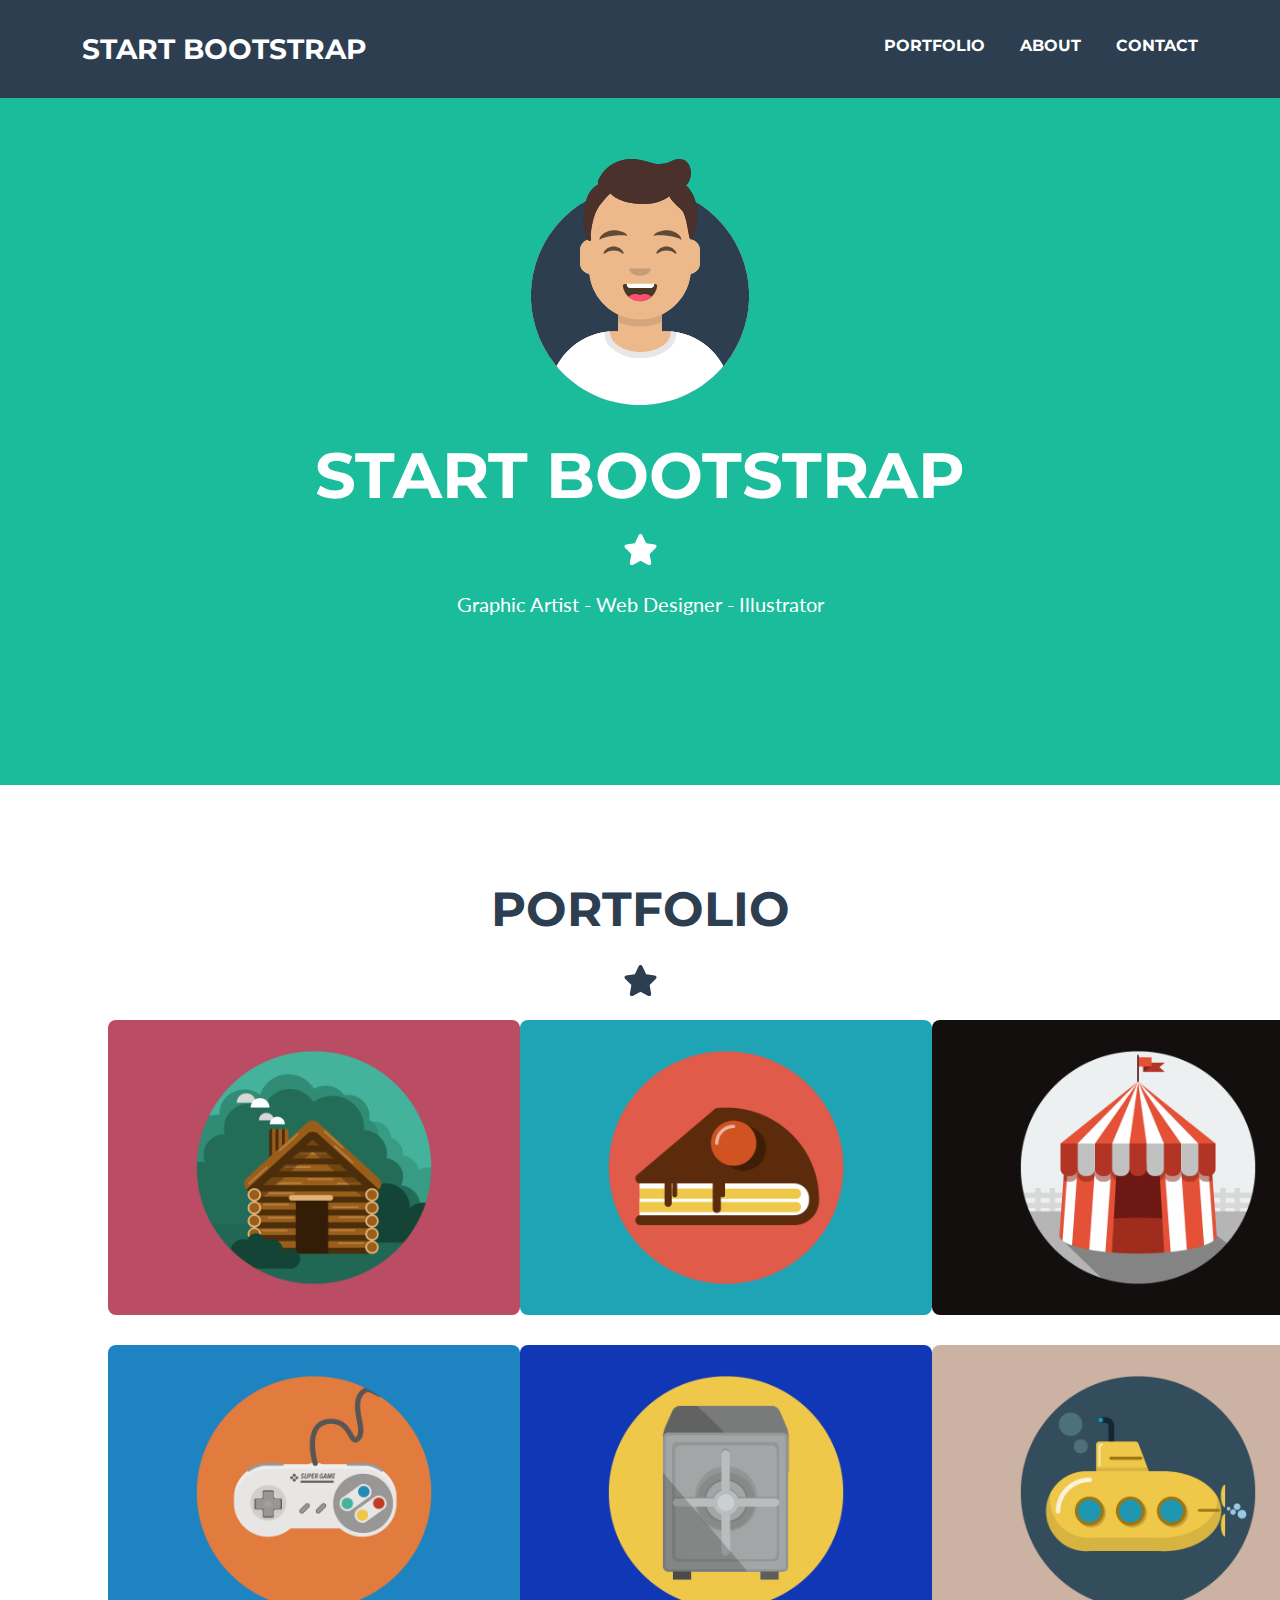
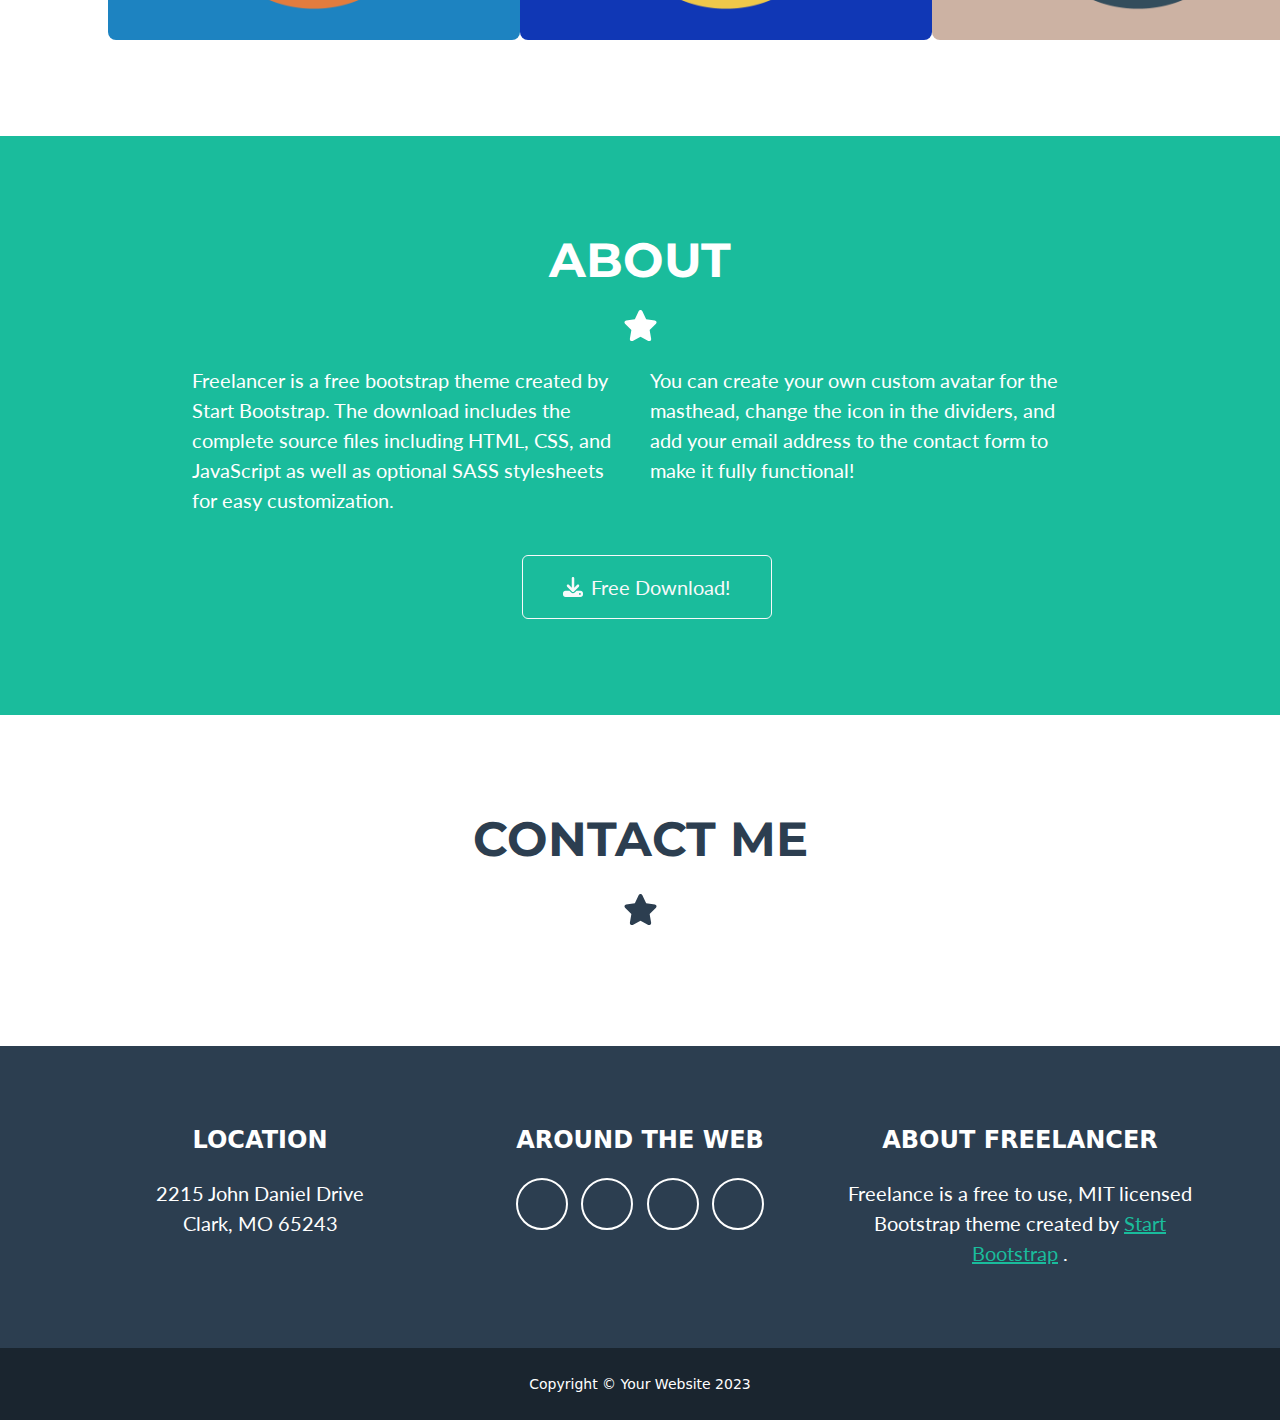
<file: Task1/index.html>
<!DOCTYPE html>
<html lang="en">

<head>
    <meta charset="UTF-8">
    <meta name="viewport" content="width=device-width, initial-scale=1.0">
    <title>Document</title>
    <link href="https://cdn.jsdelivr.net/npm/bootstrap@5.3.3/dist/css/bootstrap.min.css" rel="stylesheet"
        integrity="sha384-QWTKZyjpPEjISv5WaRU9OFeRpok6YctnYmDr5pNlyT2bRjXh0JMhjY6hW+ALEwIH" crossorigin="anonymous">
    <link rel="stylesheet" href="./css/index.css">
    <link rel="preconnect" href="https://fonts.googleapis.com">
    <link rel="preconnect" href="https://fonts.gstatic.com" crossorigin>
    <link href="https://fonts.googleapis.com/css2?family=Montserrat:ital,wght@0,100..900;1,100..900&display=swap"
        rel="stylesheet">
    <link rel="preconnect" href="https://fonts.googleapis.com">
    <link rel="preconnect" href="https://fonts.gstatic.com" crossorigin>
    <link
        href="https://fonts.googleapis.com/css2?family=Lato:ital,wght@0,100;0,300;0,400;0,700;0,900;1,100;1,300;1,400;1,700;1,900&family=Montserrat:ital,wght@0,100..900;1,100..900&display=swap"
        rel="stylesheet">
        <link rel="stylesheet" href="https://cdnjs.cloudflare.com/ajax/libs/font-awesome/6.5.1/css/all.min.css" integrity="sha512-DTOQO9RWCH3ppGqcWaEA1BIZOC6xxalwEsw9c2QQeAIftl+Vegovlnee1c9QX4TctnWMn13TZye+giMm8e2LwA==" crossorigin="anonymous" referrerpolicy="no-referrer" />
</head>

<body>
    <nav class="navbar fixed-top">
        <div class="container">
            <a href="" class="brand">START BOOTSTRAP</a>
            <div class="links">
                <ul>
                    <li><a href="">PORTFOLIO</a></li>
                    <li><a href="">ABOUT</a></li>
                    <li><a href="">CONTACT</a></li>
                </ul>
            </div>
        </div>
    </nav>
    <header class="start-section">
        <div class="container">
            <div class="boy-sec">
                <img src="./assets/avataaars.svg" alt="">
                <h1>START BOOTSTRAP</h1>
            </div>
            <div class="divider-custom divider-light">
                <div class="divider-custom-icon">
                    <svg class="svg-inline--fa fa-star" aria-hidden="true" focusable="false" data-prefix="fas"
                        data-icon="star" role="img" xmlns="http://www.w3.org/2000/svg" viewBox="0 0 576 512"
                        data-fa-i2svg="">
                        <path fill="currentColor"
                            d="M316.9 18C311.6 7 300.4 0 288.1 0s-23.4 7-28.8 18L195 150.3 51.4 171.5c-12 1.8-22 10.2-25.7 21.7s-.7 24.2 7.9 32.7L137.8 329 113.2 474.7c-2 12 3 24.2 12.9 31.3s23 8 33.8 2.3l128.3-68.5 128.3 68.5c10.8 5.7 23.9 4.9 33.8-2.3s14.9-19.3 12.9-31.3L438.5 329 542.7 225.9c8.6-8.5 11.7-21.2 7.9-32.7s-13.7-19.9-25.7-21.7L381.2 150.3 316.9 18z">
                        </path>
                    </svg>
                </div>
            </div>
            <p class="ptext">Graphic Artist - Web Designer - Illustrator</p>
        </div>
    </header>
    <section class="portfolio-sec">
        <div class="container">
            <h2>PORTFOLIO</h2>
            <div class="divider-custom divider-light">
                <div class="divider-custom-icon icoon">
                    <svg class="svg-inline--fa fa-star" aria-hidden="true" focusable="false" data-prefix="fas"
                        data-icon="star" role="img" xmlns="http://www.w3.org/2000/svg" viewBox="0 0 576 512"
                        data-fa-i2svg="">
                        <path fill="currentColor"
                            d="M316.9 18C311.6 7 300.4 0 288.1 0s-23.4 7-28.8 18L195 150.3 51.4 171.5c-12 1.8-22 10.2-25.7 21.7s-.7 24.2 7.9 32.7L137.8 329 113.2 474.7c-2 12 3 24.2 12.9 31.3s23 8 33.8 2.3l128.3-68.5 128.3 68.5c10.8 5.7 23.9 4.9 33.8-2.3s14.9-19.3 12.9-31.3L438.5 329 542.7 225.9c8.6-8.5 11.7-21.2 7.9-32.7s-13.7-19.9-25.7-21.7L381.2 150.3 316.9 18z">
                        </path>
                    </svg>
                </div>
            </div>
            <div class="cards-row">
                <div class="row">
                    <div>
                        <img src="./assets/cabin.png" alt="">
                    </div>
                </div>
                <div class="row">
                    <div>
                        <img src="./assets/cake.png" alt="">
                    </div>
                </div>
                <div class="row">
                    <div>
                        <img src="./assets/circus.png" alt="">
                    </div>
                </div>

            </div>
            <div class="cards-row card2">
                <div class="row">
                    <div>
                        <img src="./assets/game.png" alt="">
                    </div>
                </div>
                <div class="row">
                    <div>
                        <img src="./assets/safe.png" alt="">
                    </div>
                </div>
                <div class="row">
                    <div>
                        <img src="./assets/submarine.png" alt="">
                    </div>
                </div>
            </div>
        </div>
    </section>
    <section class="text-section">
        <div class="container">
            <h2>ABOUT</h2>
            <div class="divider-custom divider-light">
                <div class="divider-custom-icon">
                    <svg class="svg-inline--fa fa-star" aria-hidden="true" focusable="false" data-prefix="fas"
                        data-icon="star" role="img" xmlns="http://www.w3.org/2000/svg" viewBox="0 0 576 512"
                        data-fa-i2svg="">
                        <path fill="currentColor"
                            d="M316.9 18C311.6 7 300.4 0 288.1 0s-23.4 7-28.8 18L195 150.3 51.4 171.5c-12 1.8-22 10.2-25.7 21.7s-.7 24.2 7.9 32.7L137.8 329 113.2 474.7c-2 12 3 24.2 12.9 31.3s23 8 33.8 2.3l128.3-68.5 128.3 68.5c10.8 5.7 23.9 4.9 33.8-2.3s14.9-19.3 12.9-31.3L438.5 329 542.7 225.9c8.6-8.5 11.7-21.2 7.9-32.7s-13.7-19.9-25.7-21.7L381.2 150.3 316.9 18z">
                        </path>
                    </svg>
                </div>
            </div>
            <div class="row-text">
                <div class="col-lg-4 ms-auto box1">
                    <p class="lead">Freelancer is a free bootstrap theme created by Start Bootstrap. The download
                        includes the complete source files including HTML, CSS, and JavaScript as well as optional SASS
                        stylesheets for easy customization.</p>
                </div>
                <div class="col-lg-4 me-auto box1">
                    <p class="lead">You can create your own custom avatar for the masthead, change the icon in the
                        dividers, and add your email address to the contact form to make it fully functional!</p>
                </div>
            </div>
            <div class="text-center mt-4 btn-div ">
                <a class="btn btn-xl btn-outline-light" href="https://startbootstrap.com/theme/freelancer/">
                    <svg class="svg-inline--fa fa-download me-2" aria-hidden="true" focusable="false" data-prefix="fas"
                        data-icon="download" role="img" xmlns="http://www.w3.org/2000/svg" viewBox="0 0 512 512"
                        data-fa-i2svg="">
                        <path fill="currentColor"
                            d="M288 32c0-17.7-14.3-32-32-32s-32 14.3-32 32V274.7l-73.4-73.4c-12.5-12.5-32.8-12.5-45.3 0s-12.5 32.8 0 45.3l128 128c12.5 12.5 32.8 12.5 45.3 0l128-128c12.5-12.5 12.5-32.8 0-45.3s-32.8-12.5-45.3 0L288 274.7V32zM64 352c-35.3 0-64 28.7-64 64v32c0 35.3 28.7 64 64 64H448c35.3 0 64-28.7 64-64V416c0-35.3-28.7-64-64-64H346.5l-45.3 45.3c-25 25-65.5 25-90.5 0L165.5 352H64zm368 56a24 24 0 1 1 0 48 24 24 0 1 1 0-48z">
                        </path>
                    </svg><!-- <i class="fas fa-download me-2"></i> Font Awesome fontawesome.com -->
                    Free Download!
                </a>
            </div>
        </div>
    </section>
    <section class="contact-section">
        <div class="container">
            <h2 class="page-section-heading text-center  mb-0">CONTACT ME</h2>
            <div class="divider-custom divider-light">
                <div class="divider-custom-icon icoon">
                    <svg class="svg-inline--fa fa-star" aria-hidden="true" focusable="false" data-prefix="fas"
                        data-icon="star" role="img" xmlns="http://www.w3.org/2000/svg" viewBox="0 0 576 512"
                        data-fa-i2svg="">
                        <path fill="currentColor"
                            d="M316.9 18C311.6 7 300.4 0 288.1 0s-23.4 7-28.8 18L195 150.3 51.4 171.5c-12 1.8-22 10.2-25.7 21.7s-.7 24.2 7.9 32.7L137.8 329 113.2 474.7c-2 12 3 24.2 12.9 31.3s23 8 33.8 2.3l128.3-68.5 128.3 68.5c10.8 5.7 23.9 4.9 33.8-2.3s14.9-19.3 12.9-31.3L438.5 329 542.7 225.9c8.6-8.5 11.7-21.2 7.9-32.7s-13.7-19.9-25.7-21.7L381.2 150.3 316.9 18z">
                        </path>
                    </svg>
                </div>
            </div>

        </div>
    </section>
    <footer class="footer">
        <div class="container">
            <div class="row">
                <div class="col-lg-4 mb-5 mb-lg-0  boxy1">
                    <h4 class="text-uppercase mb-4">Location</h4>
                    <p class="lead mb-0">
                        2215 John Daniel Drive
                        <br>
                        Clark, MO 65243
                    </p>
                </div>
                <div class="col-lg-4 mb-5 mb-lg-0 boxy1 links" >
                    <h4 class="text-uppercase mb-4">Around the Web</h4>
                    <a class="btn btn-outline-light btn-social mx-1" href="#!"><i class="fab fa-fw fa-facebook-f"></i></a>
                    <a class="btn btn-outline-light btn-social mx-1" href="#!"><i class="fab fa-fw fa-twitter"></i></a>
                    <a class="btn btn-outline-light btn-social mx-1" href="#!"><i class="fab fa-fw fa-linkedin-in"></i></a>
                    <a class="btn btn-outline-light btn-social mx-1" href="#!"><i class="fab fa-fw fa-dribbble"></i></a>
                </div>
                <div class="col-lg-4 boxy1">
                    <h4 class="text-uppercase mb-4">About Freelancer</h4>
                    <p class="lead mb-0">
                        Freelance is a free to use, MIT licensed Bootstrap theme created by
                        <a href="http://startbootstrap.com">Start Bootstrap</a>
                        .
                    </p>
                </div>
            </div>
        </div>
    </footer>
    <div class="copyright py-4 text-center text-white">
        <div class="container"><small>Copyright © Your Website 2023</small></div>
    </div>
</body>

</html>
</file>
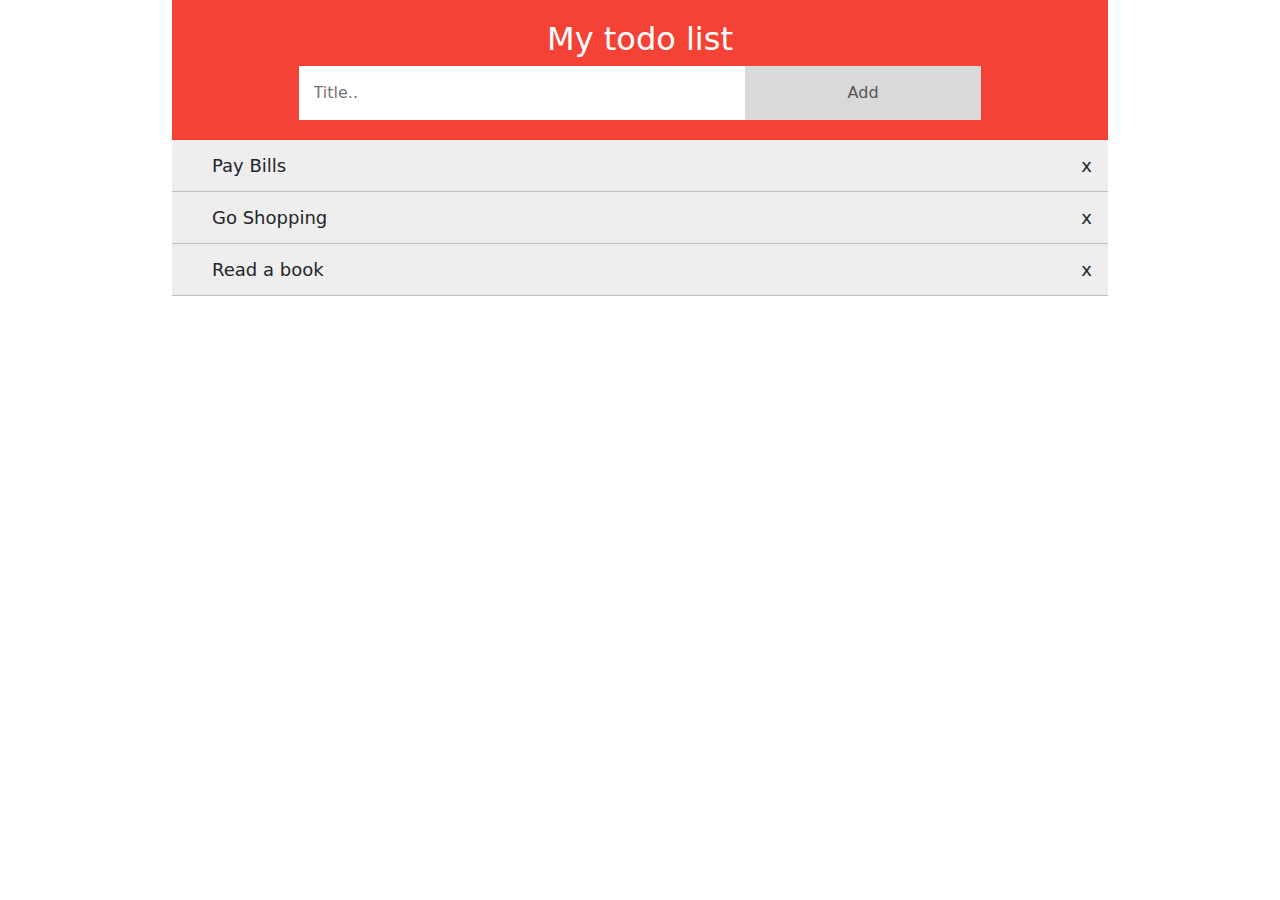
<file: Task4/index.html>
<!DOCTYPE html>
<html lang="en">

<head>
    <meta charset="UTF-8">
    <meta name="viewport" content="width=device-width, initial-scale=1.0">
    <title>Document</title>
    <link href="https://cdn.jsdelivr.net/npm/bootstrap@5.3.3/dist/css/bootstrap.min.css" rel="stylesheet"
        integrity="sha384-QWTKZyjpPEjISv5WaRU9OFeRpok6YctnYmDr5pNlyT2bRjXh0JMhjY6hW+ALEwIH" crossorigin="anonymous">
    <link rel="stylesheet" href="./css/index.css">
</head>

<body>
    <div class="container">
        <div class="main">
            <h2>My todo list</h2>
            <div>
                <input type="text" placeholder="Title..">
                <button>Add</button>
            </div>
        </div>
        <div class="list">
            <ul >
                <li>Pay Bills
                    <span class="close">x</span>
                </li>
                <li>Go Shopping
                    <span class="close">x</span>
                </li>
                <li>Read a book
                    <span class="close">x</span>
                </li>
            </ul>
        </div>
    </div>
    
    <script src="./index.js"></script>
</body>

</html>
</file>
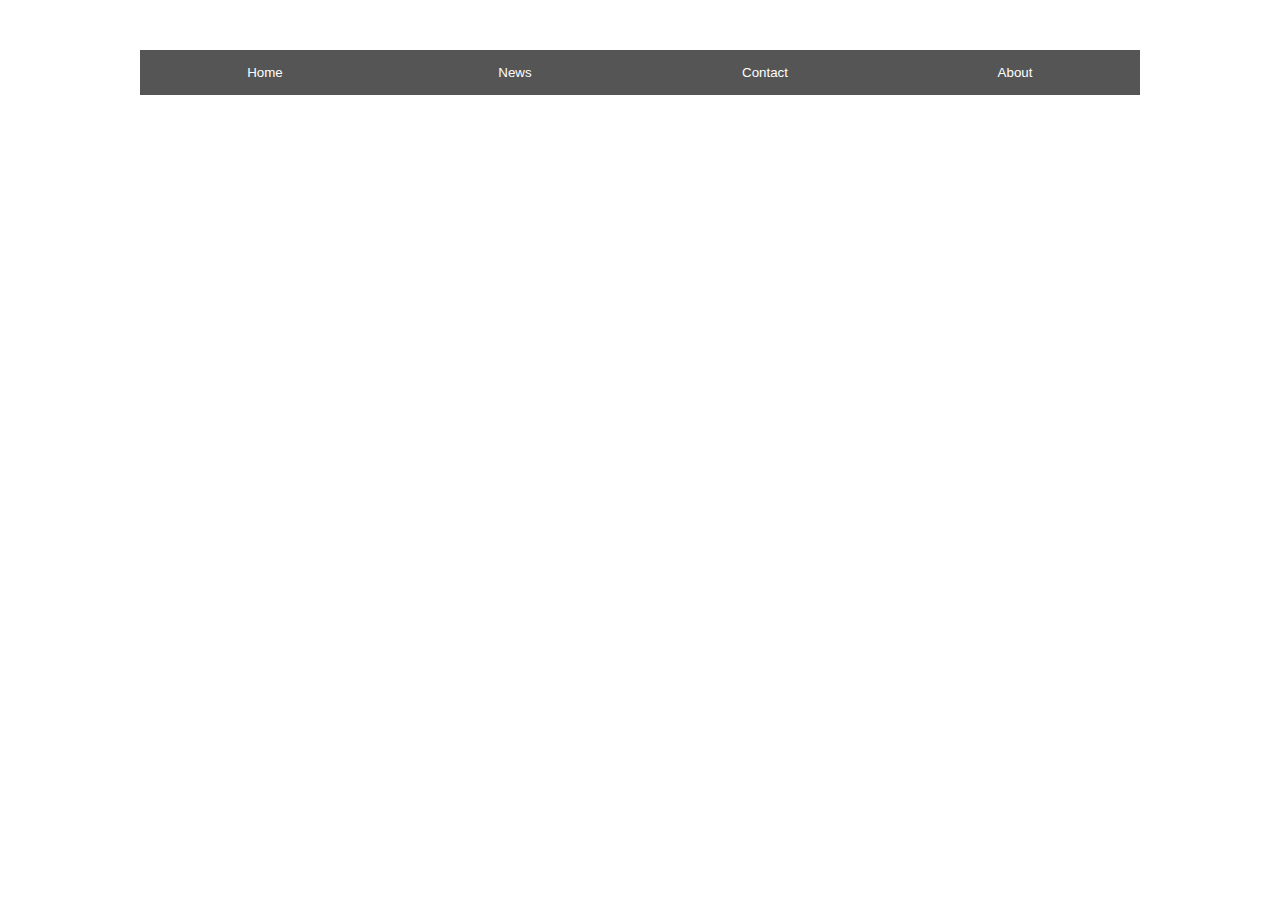
<file: Task5/index.html>
<!DOCTYPE html>
<html lang="en">

<head>
    <meta charset="UTF-8">
    <meta name="viewport" content="width=device-width, initial-scale=1.0">
    <title>Document</title>
    <link rel="stylesheet" href="https://cdn.jsdelivr.net/npm/bootstrap@4.1.3/dist/css/bootstrap.min.css"
        integrity="sha384-MCw98/SFnGE8fJT3GXwEOngsV7Zt27NXFoaoApmYm81iuXoPkFOJwJ8ERdknLPMO" crossorigin="anonymous">
    <link rel="stylesheet" href="./css/index.css">
</head>

<body>

    <div class="tabs">
        <button>Home</button>
        <button>News</button>
        <button>Contact</button>
        <button>About</button>
    </div>
    <div id="Home" class="tabcontent">
        <h3>Home</h3>
        <p>Home is where the heart is..</p>
      </div>
      
      <div id="News" class="tabcontent">
        <h3>News</h3>
        <p>Some news this fine day!</p> 
      </div>
      
      <div id="Contact" class="tabcontent">
        <h3>Contact</h3>
        <p>Get in touch, or swing by for a cup of coffee.</p>
      </div>
      
      <div id="About" class="tabcontent">
        <h3>About</h3>
        <p>Who we are and what we do.</p>
      </div>
    <script src="./index.js"></script>
</body>

</html>
</file>
<file: Task1/css/index.css>
body {
    margin: 0;
    padding: 0;
    box-sizing: border-box;
}

.navbar {
    background-color: #2c3e50;
    padding: 24px;
}
.fixed-top{
    position: fixed;
    top: 0;
    right: 0;
    left: 0;
    z-index: 1030;
}


.brand {
    text-decoration: none;
    color: white;
    font-size: 28px;
    font-family: "Montserrat", sans-serif;
    font-weight: 700;
}

.links ul {
    display: flex;
    flex-direction: row;
    gap: 35px;
    list-style-type: none;
    padding-top: 10px;
}

.links ul li a {
    text-decoration: none;
    color: white;
    font-weight: 700;
    font-family: "Montserrat", sans-serif;
    transition: 0.3s;
}

.links ul li a:hover {
    color: #1abc9c;
}

.start-section {
    background-color: #1abc9c;
    padding: 150px;
}

.start-section img {
    width: 240px;
    margin-bottom: 2rem;
}

.boy-sec {
    display: flex;
    flex-direction: column;
    justify-content: center;
    align-items: center;
}

.boy-sec h1 {
    text-decoration: none;
    color: white;
    font-size: 64px;
    font-family: "Montserrat", sans-serif;
    font-weight: 700;
}

.divider-custom {
    display: flex;
    justify-content: center;
    margin-top: 13px;
    margin-bottom: 24px;
}

.divider-custom-icon {
    width: 35px;
    color: white;
    display: flex;
    justify-content: center;
}

.ptext {
    color: white;
    font-size: 1.25rem;
    text-align: center;
    font-family: "Lato", sans-serif;
}

.portfolio-sec {
    padding: 96px;

}

.portfolio-sec h2 {
    font-size: 48px;
    font-family: "Montserrat", sans-serif;
    color: #2c3e50;
    font-weight: 700;
    text-align: center;

}

.icoon {
    color: #2c3e50;
    margin-top: 13px;
}

.row img {
    width: 412px;
    height: 295px;
    border-radius: 8px;
}

.cards-row {
    display: flex;
    flex-direction: row;
    justify-content: space-between;
}

.card2 {
    margin-top: 30px;
}
.text-section{
    padding: 6rem 0;
    background-color: #1abc9c;
}
.text-section h2{
    font-size: 48px;
    font-family: "Montserrat", sans-serif;
    color:white;
    font-weight: 700;
    text-align: center;
    margin-bottom: 20px;
}
.box1{
    width: 439px;
}
.row-text{
    display: flex;
    flex-direction: row;
    gap: 19px;
}
.lead{
    font-size: 20px;
    color: white;
    font-family: "Lato", sans-serif;
    font-weight: 400;
}
.btn-xl {
    width: 250px;
    display: flex;
    flex-direction: row;
    justify-content: center;
    align-items: center;
    padding: 1rem 1.70rem;
    font-size: 1.25rem;
    font-family: "Lato", sans-serif;
}
.btn-xl svg{
    width: 20px;
}
.btn-div{
    width: 237px;
    margin: auto;
}
.contact-section{
    padding: 6rem 0;
}
.contact-section h2{
    font-size: 48px;
    font-family: "Montserrat", sans-serif;
    color:#2c3e50;
    font-weight: 700;
}
.copyright{
    background-color: #1a252f;
}
.footer{
    padding-top: 5rem;
    padding-bottom: 5rem;
    background-color: #2c3e50;
    color: #fff;
}
.boxy1{
    text-align: center;
}
.boxy1 h4{
    font-weight: 700;
}
.row .links a {
    width: 52px;
    height: 52px;
    text-align: center;
    align-items: center;
    border-radius: 50%;
    border: 2px solid white;
}
i{
    padding-top: 10px;
}
.lead a {
    color: #1abc9c;
}
</file>
<file: Task4/css/index.css>
body{
    margin: 0;
    box-sizing: border-box;
}
.container{
    width: 960px;
}
.main{
    display: flex;
    background-color: #f44336;
    flex-direction: column;
    justify-content: center;
    align-items: center;
    padding: 20px;
}
input{
    width: 640px;
    border: none;
    padding: 15px;
}
button{
    width: 50%;
    background: #d9d9d9;
    color: #555;
    border: none;
}
.main>div{
    display: flex;
    flex-direction: row;
}
h2{
    color: white;
}
ul{
    padding-left: 0rem;
}


ul li{
    cursor: pointer;
    position: relative;
    padding: 12px 8px 12px 40px;
    list-style-type: none;
    background: #eee;
    font-size: 18px;
    transition: 0.2s;
    border-bottom: 1px solid rgb(195, 190, 190);
}
.close{
    position: absolute;
    right: 0;
    top: 0;
    padding: 12px 16px 12px 16px;
}
</file>
<file: Task5/css/index.css>
body{
    margin: 0;
    box-sizing: border-box;
}
.tabs{
    display: flex;
    flex-direction: row;
   justify-content: center;
   margin-top: 50px;
}
button{
    background-color: #555;
    color: white;
    border: none;
    width: 250px;
    padding: 15px;
}
button:hover{
    background-color: #777;
}
.tabcontent {
    color: black;
    display: none;
    padding: 100px 20px;
    height: 100%;
  }
</file>
